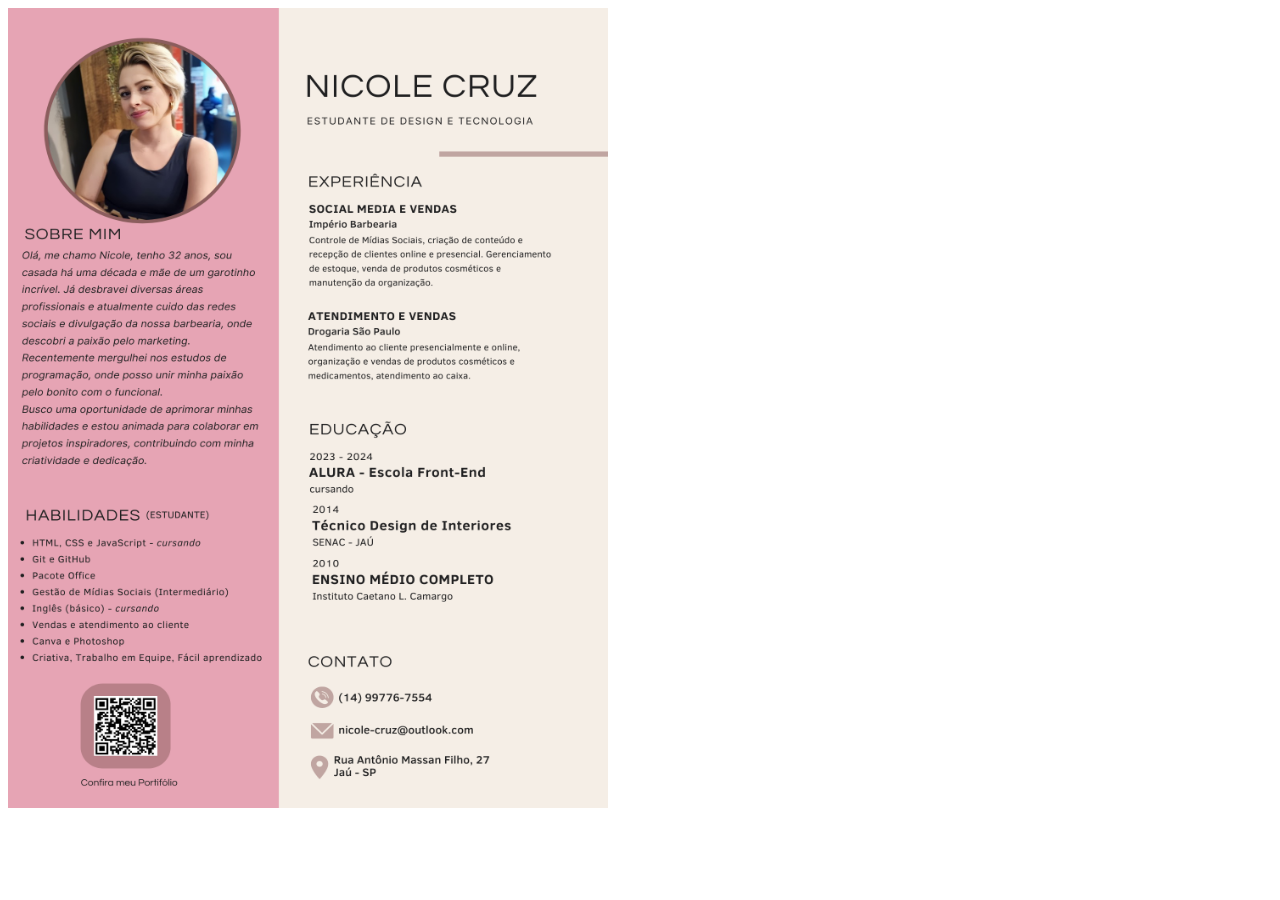
<file: curriculo.html>
<!DOCTYPE html>
<html lang="pt-br">
<head>
    <meta charset="UTF-8">
    <meta name="viewport" content="width=device-width, initial-scale=1.0">
    <title>Currículo</title>
</head>
<body>
    <img class="apresentacao__imagem" src="./imagem/Nicole Cruz.jpg" width="600" height="800" alt="Curriculo Nicole">
    </html>
</body>
</file>
